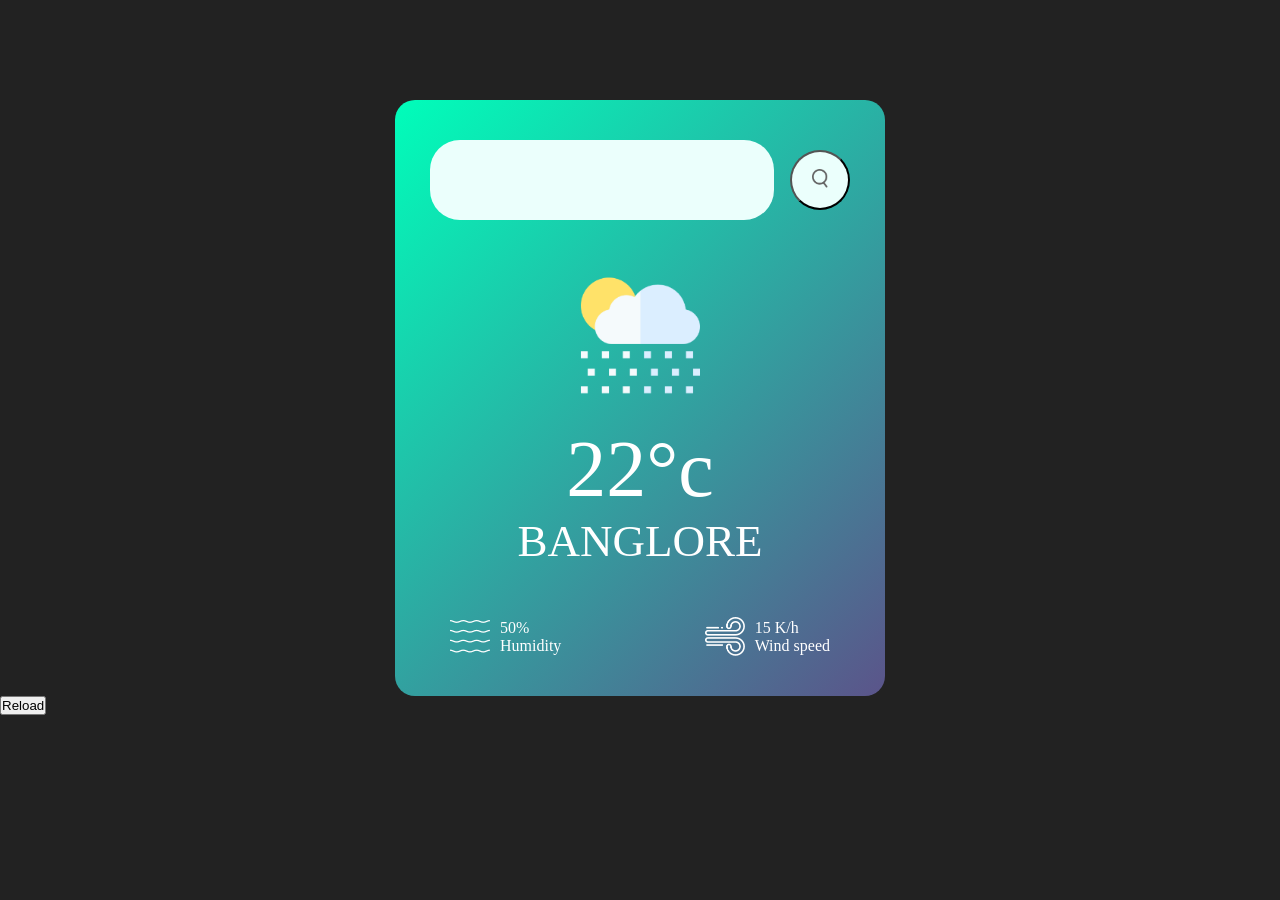
<file: index.html>
<!DOCTYPE html>
<html lang="en">
<head>
    <meta charset="UTF-8">
    <meta name="viewport" content="width=device-width, initial-scale=1.0">
    <link rel="stylesheet" href="wheather.css">
    <title>Wheather</title>
</head>
<body>
    <div class="card">
        <div class="search">
            <input type="text" class="nav-search">
            <button class="tab"><img src="search.png" alt=""></button>
        </div>
        <div class="wheather">
            <img src="rain.png" alt="" class="wheather-icon">
            <h1 class="temp">22°c</h1>
            <h2 class="City-Name">BANGLORE</h2>
        </div>
       <div class="detials">
        <div class="col">
            <img src="humidity.png" alt="">
            <p class="humidity">50% <br> Humidity</p>
      
        </div>
        
      

        <div class="col">
            <img src="wind.png" alt="">
         <p class="wind">15 K/h <br> Wind speed</p>


       </div>
      

        </div>
        
    </div>
    <button onclick="reloading()">Reload</button>
    <script src="wheather.js"></script>
</body>
</html>
</file>
<file: wheather.css>
*{
    margin: 0;
    padding: 0;
}
body{
   background: #222;
}

.card{
    margin: 100px auto 0;
    max-width: 420px;
    width: 90%;
    padding: 40px 35px;
    border-radius: 20px;
    background: linear-gradient(135deg,#00feba,#5b548a);
    align-items: center;
    color: white;
    text-align: center;
   
}

.search{
    width: 100%;
    display: flex;
    align-items: center;
    justify-content: space-between;
}

.search input{
    outline: 0;
    border: 0;
    background: #ebfffc;
    color: #555;
    padding: 10px 25px;
    height: 60px;
    border-radius: 30px;
    margin-right: 16px;
    flex: 1;
    font-size:16px
}
.search button{
    height: 60px;
    width: 60px;
    border-radius: 50%;
    background: #ebfffc;
    cursor: pointer;
}
.search button img{
    width: 16px;
}

.wheather-icon{
    width: 170px;
    margin-top: 30px;
}
.wheather h1{
    font-weight: 500;
    font-size: 80px;
}
.wheather h2{
    font-weight: 400;
    font-size: 45px;
    margin-top: -10;

}
.detials{
    display: flex;
    align-items: center;
    justify-content: space-between;
    padding: 0 20px;
    margin-top: 50px;
    
}
.col{
    display: flex;
    align-items: center;
    text-align: left;
   
}
.col img{
    width: 40px;
    margin-right: 10px;
}
.humidity .wind{
    font-size: 28px;
    margin: -6px;
   
   
}
</file>
